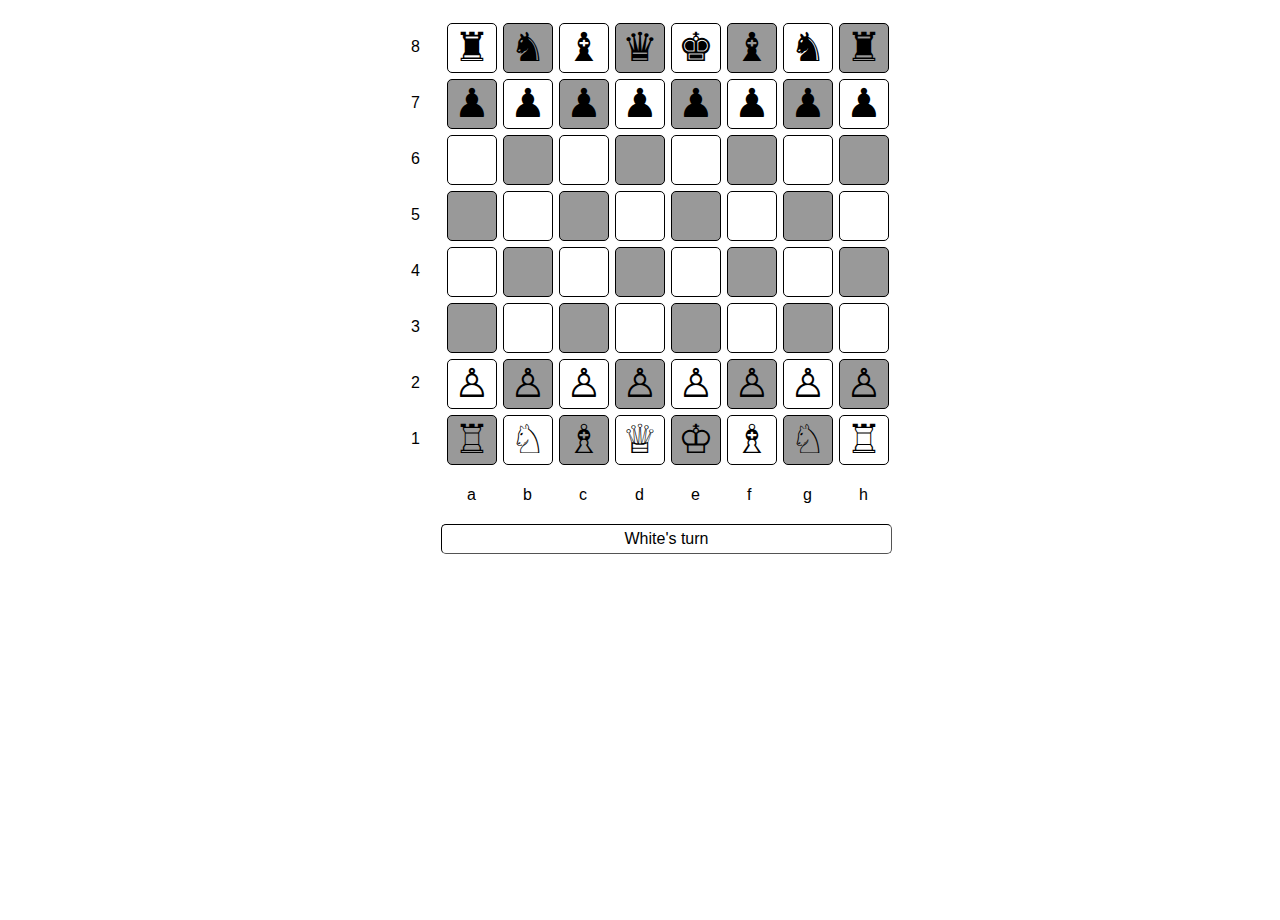
<file: index.html>
<!DOCTYPE html>
<html lang="en">

<head>
	<meta charset="UTF-8" />
	<title>Chess JS DEV</title>
	<link rel="stylesheet" href="./styles/chess_stylesheet.css" />
</head>

<body>
	<div id="game">
		<div class="cellprefix">8</div>
		<div class="gamecell" id="1_8"></div>
		<div class="gamecell grey" id="2_8"></div>
		<div class="gamecell" id="3_8"></div>
		<div class="gamecell grey" id="4_8"></div>
		<div class="gamecell" id="5_8"></div>
		<div class="gamecell grey" id="6_8"></div>
		<div class="gamecell" id="7_8"></div>
		<div class="gamecell grey" id="8_8"></div>

		<div class="cellprefix">7</div>
		<div class="gamecell grey" id="1_7"></div>
		<div class="gamecell" id="2_7"></div>
		<div class="gamecell grey" id="3_7"></div>
		<div class="gamecell" id="4_7"></div>
		<div class="gamecell grey" id="5_7"></div>
		<div class="gamecell" id="6_7"></div>
		<div class="gamecell grey" id="7_7"></div>
		<div class="gamecell" id="8_7"></div>

		<div class="cellprefix">6</div>
		<div class="gamecell" id="1_6"></div>
		<div class="gamecell grey" id="2_6"></div>
		<div class="gamecell" id="3_6"></div>
		<div class="gamecell grey" id="4_6"></div>
		<div class="gamecell" id="5_6"></div>
		<div class="gamecell grey" id="6_6"></div>
		<div class="gamecell" id="7_6"></div>
		<div class="gamecell grey" id="8_6"></div>

		<div class="cellprefix">5</div>
		<div class="gamecell grey" id="1_5"></div>
		<div class="gamecell" id="2_5"></div>
		<div class="gamecell grey" id="3_5"></div>
		<div class="gamecell" id="4_5"></div>
		<div class="gamecell grey" id="5_5"></div>
		<div class="gamecell" id="6_5"></div>
		<div class="gamecell grey" id="7_5"></div>
		<div class="gamecell" id="8_5"></div>

		<div class="cellprefix">4</div>
		<div class="gamecell" id="1_4"></div>
		<div class="gamecell grey" id="2_4"></div>
		<div class="gamecell" id="3_4"></div>
		<div class="gamecell grey" id="4_4"></div>
		<div class="gamecell" id="5_4"></div>
		<div class="gamecell grey" id="6_4"></div>
		<div class="gamecell" id="7_4"></div>
		<div class="gamecell grey" id="8_4"></div>

		<div class="cellprefix">3</div>
		<div class="gamecell grey" id="1_3"></div>
		<div class="gamecell" id="2_3"></div>
		<div class="gamecell grey" id="3_3"></div>
		<div class="gamecell" id="4_3"></div>
		<div class="gamecell grey" id="5_3"></div>
		<div class="gamecell" id="6_3"></div>
		<div class="gamecell grey" id="7_3"></div>
		<div class="gamecell" id="8_3"></div>

		<div class="cellprefix">2</div>
		<div class="gamecell" id="1_2"></div>
		<div class="gamecell grey" id="2_2"></div>
		<div class="gamecell" id="3_2"></div>
		<div class="gamecell grey" id="4_2"></div>
		<div class="gamecell" id="5_2"></div>
		<div class="gamecell grey" id="6_2"></div>
		<div class="gamecell" id="7_2"></div>
		<div class="gamecell grey" id="8_2"></div>

		<div class="cellprefix">1</div>
		<div class="gamecell grey" id="1_1"></div>
		<div class="gamecell" id="2_1"></div>
		<div class="gamecell grey" id="3_1"></div>
		<div class="gamecell" id="4_1"></div>
		<div class="gamecell grey" id="5_1"></div>
		<div class="gamecell" id="6_1"></div>
		<div class="gamecell grey" id="7_1"></div>
		<div class="gamecell" id="8_1"></div>

		<div class="cellprefix"></div>
		<div class="cellprefix">a</div>
		<div class="cellprefix">b</div>
		<div class="cellprefix">c</div>
		<div class="cellprefix">d</div>
		<div class="cellprefix">e</div>
		<div class="cellprefix">f</div>
		<div class="cellprefix">g</div>
		<div class="cellprefix">h</div>

		<div id="turn">White's turn</div>

	</div>

	<script src="https://cdnjs.cloudflare.com/ajax/libs/jquery/3.2.1/jquery.min.js"></script>
	<script src="./scripts/chess_script.js"></script>
</body>

</html>
</file>
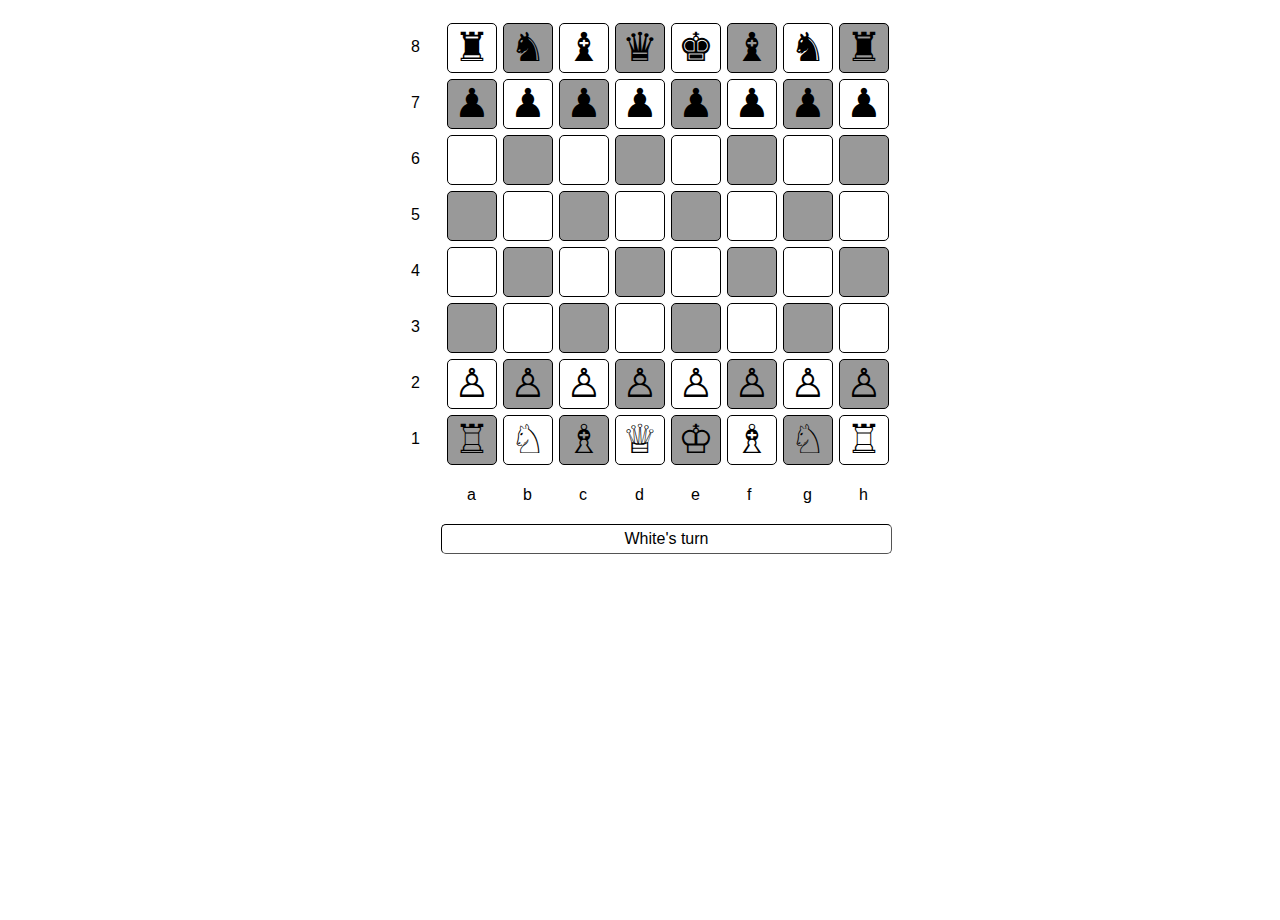
<file: chess.html>
<!DOCTYPE html>
<html lang="en">

<head>
	<meta charset="UTF-8" />
	<title>Chess JS DEV</title>
	<link rel="stylesheet" href="./styles/stylesheet.css" />
</head>

<body>
	<div id="game">
		<div class="cellprefix">8</div>
		<div class="gamecell" id="1_8"></div>
		<div class="gamecell grey" id="2_8"></div>
		<div class="gamecell" id="3_8"></div>
		<div class="gamecell grey" id="4_8"></div>
		<div class="gamecell" id="5_8"></div>
		<div class="gamecell grey" id="6_8"></div>
		<div class="gamecell" id="7_8"></div>
		<div class="gamecell grey" id="8_8"></div>

		<div class="cellprefix">7</div>
		<div class="gamecell grey" id="1_7"></div>
		<div class="gamecell" id="2_7"></div>
		<div class="gamecell grey" id="3_7"></div>
		<div class="gamecell" id="4_7"></div>
		<div class="gamecell grey" id="5_7"></div>
		<div class="gamecell" id="6_7"></div>
		<div class="gamecell grey" id="7_7"></div>
		<div class="gamecell" id="8_7"></div>

		<div class="cellprefix">6</div>
		<div class="gamecell" id="1_6"></div>
		<div class="gamecell grey" id="2_6"></div>
		<div class="gamecell" id="3_6"></div>
		<div class="gamecell grey" id="4_6"></div>
		<div class="gamecell" id="5_6"></div>
		<div class="gamecell grey" id="6_6"></div>
		<div class="gamecell" id="7_6"></div>
		<div class="gamecell grey" id="8_6"></div>

		<div class="cellprefix">5</div>
		<div class="gamecell grey" id="1_5"></div>
		<div class="gamecell" id="2_5"></div>
		<div class="gamecell grey" id="3_5"></div>
		<div class="gamecell" id="4_5"></div>
		<div class="gamecell grey" id="5_5"></div>
		<div class="gamecell" id="6_5"></div>
		<div class="gamecell grey" id="7_5"></div>
		<div class="gamecell" id="8_5"></div>

		<div class="cellprefix">4</div>
		<div class="gamecell" id="1_4"></div>
		<div class="gamecell grey" id="2_4"></div>
		<div class="gamecell" id="3_4"></div>
		<div class="gamecell grey" id="4_4"></div>
		<div class="gamecell" id="5_4"></div>
		<div class="gamecell grey" id="6_4"></div>
		<div class="gamecell" id="7_4"></div>
		<div class="gamecell grey" id="8_4"></div>

		<div class="cellprefix">3</div>
		<div class="gamecell grey" id="1_3"></div>
		<div class="gamecell" id="2_3"></div>
		<div class="gamecell grey" id="3_3"></div>
		<div class="gamecell" id="4_3"></div>
		<div class="gamecell grey" id="5_3"></div>
		<div class="gamecell" id="6_3"></div>
		<div class="gamecell grey" id="7_3"></div>
		<div class="gamecell" id="8_3"></div>

		<div class="cellprefix">2</div>
		<div class="gamecell" id="1_2"></div>
		<div class="gamecell grey" id="2_2"></div>
		<div class="gamecell" id="3_2"></div>
		<div class="gamecell grey" id="4_2"></div>
		<div class="gamecell" id="5_2"></div>
		<div class="gamecell grey" id="6_2"></div>
		<div class="gamecell" id="7_2"></div>
		<div class="gamecell grey" id="8_2"></div>

		<div class="cellprefix">1</div>
		<div class="gamecell grey" id="1_1"></div>
		<div class="gamecell" id="2_1"></div>
		<div class="gamecell grey" id="3_1"></div>
		<div class="gamecell" id="4_1"></div>
		<div class="gamecell grey" id="5_1"></div>
		<div class="gamecell" id="6_1"></div>
		<div class="gamecell grey" id="7_1"></div>
		<div class="gamecell" id="8_1"></div>

		<div class="cellprefix"></div>
		<div class="cellprefix">a</div>
		<div class="cellprefix">b</div>
		<div class="cellprefix">c</div>
		<div class="cellprefix">d</div>
		<div class="cellprefix">e</div>
		<div class="cellprefix">f</div>
		<div class="cellprefix">g</div>
		<div class="cellprefix">h</div>

		<div id="turn">White's turn</div>

	</div>

	<script src="https://cdnjs.cloudflare.com/ajax/libs/jquery/3.2.1/jquery.min.js"></script>
	<script src="./scripts/script.js"></script>
</body>

</html>
</file>
<file: styles/chess_stylesheet.css>
html,
body {
	width: 100%;
	height: 100%;
	padding: 0;
	margin: 0;
	font-family: sans-serif;
}

div * {
	padding: 0;
	margin: 0;
	box-sizing: border-box;
}

#turn {
	max-width: 451px;
	max-height: 30px;
	width: 100%;
	height: 100%;
	position: relative;
	float: right;
	border-radius: 5px;
	border: 1px solid rgb(0, 0, 0);
	border-style: inset;
	text-align: center;
	padding: 5px 0 0 0;
	background: #fff;
	transition: .85s linear;
}

.turnhighlight {
	background: #5cb85c !important;
	color: #fff;
}

#game {
	max-width: 504px;
	max-height: 504px;
	width: 100%;
	height: 100%;
	position: relative;
	margin: 20px auto;
}

.cellprefix {
	width: 100%;
	height: 100%;
	max-width: 50px;
	max-height: 50px;
	float: left;
	margin: 3px;
	padding: 15px 0 0 20px;
}

.gamecell {
	border: 1px solid #000;
	width: 100%;
	height: 100%;
	max-width: 50px;
	max-height: 50px;
	float: left;
	margin: 3px;
	transition: all 0.5s ease-in-out;
	border-radius: 5px;
	font-size: 30pt;
	padding: 0 0 0 6px;
	cursor: pointer;
	z-index: 1;
}

.gamecell:hover {
	color: #fff;
	background: rgba(37, 88, 228, 0.712);
	z-index: 2;
	transform: translate(10px, -10px);
	animation: neonBlueText 1.5s ease-in-out infinite alternate;
}

.grey {
	background: rgba(128, 128, 128, 0.801);
}

.green {
	/*background: green !important;*/
	background: rgb(65, 161, 73) !important;
}

.neonblue_txt {
	animation: neonBlueText 1.5s ease-in-out infinite alternate;
}

.neonorange_txt {
	animation: neonOrangeText 1.5s ease-in-out infinite alternate;
}

.neongreen_txt {
	animation: neonGreenText 1.5s ease-in-out infinite alternate;
}

/* --- N E O N    T E X T --- */
@keyframes neonBlueText {
	from {
		text-shadow: 0 0 10px #fff, 0 0 20px #fff, 0 0 30px #fff, 0 0 40px #228dff,
			0 0 70px #228dff, 0 0 80px #228dff, 0 0 100px #228dff, 0 0 150px #228dff;
	}

	to {
		text-shadow: 0 0 5px #fff, 0 0 10px #fff, 0 0 15px #fff, 0 0 20px #228dff,
			0 0 35px #228dff, 0 0 40px #228dff, 0 0 50px #228dff, 0 0 75px #228dff;
	}
}

@keyframes neonOrangeText {
	from {
		text-shadow: 0 0 10px #fff, 0 0 20px #fff, 0 0 30px #fff, 0 0 40px #ff9900,
			0 0 70px #ff9900, 0 0 80px #ff9900, 0 0 100px #ff9900, 0 0 150px #ff9900;
	}

	to {
		text-shadow: 0 0 5px #fff, 0 0 10px #fff, 0 0 15px #fff, 0 0 20px #ff9900,
			0 0 35px #ff9900, 0 0 40px #ff9900, 0 0 50px #ff9900, 0 0 75px #ff9900;
	}
}

@keyframes neonGreenText {
	from {
		text-shadow: 0 0 10px #fff, 0 0 20px #fff, 0 0 30px #fff, 0 0 40px #b6ff00,
			0 0 70px #b6ff00, 0 0 80px #b6ff00, 0 0 100px #b6ff00, 0 0 150px #b6ff00;
	}

	to {
		text-shadow: 0 0 5px #fff, 0 0 10px #fff, 0 0 15px #fff, 0 0 20px #b6ff00,
			0 0 35px #b6ff00, 0 0 40px #b6ff00, 0 0 50px #b6ff00, 0 0 75px #b6ff00;
	}
}

/* --- N E O N --- */

/* animation: neon 1.5s ease-in-out infinite alternate; */

@keyframes neonBlue {
	from {
		box-shadow: 0 0 10px #fff, 0 0 20px #fff, 0 0 30px #fff, 0 0 40px #228dff,
			0 0 70px #228dff, 0 0 80px #228dff, 0 0 100px #228dff, 0 0 150px #228dff;
	}

	to {
		box-shadow: 0 0 5px #fff, 0 0 10px #fff, 0 0 15px #fff, 0 0 20px #228dff,
			0 0 35px #228dff, 0 0 40px #228dff, 0 0 50px #228dff, 0 0 75px #228dff;
	}
}

/*! * * * * * * * * * * * * * * * * * * * *\
  CSShake :: shake-little
  v1.5.0
  CSS classes to move your DOM
  (c) 2015 @elrumordelaluz
  http://elrumordelaluz.github.io/csshake/
  Licensed under MIT
\* * * * * * * * * * * * * * * * * * * * */
.shake-little {
	display: inline-block;
	transform-origin: center center;
}

.shake-freeze,
.shake-constant.shake-constant--hover:hover,
.shake-trigger:hover .shake-constant.shake-constant--hover {
	animation-play-state: paused;
}

.shake-freeze:hover,
.shake-trigger:hover .shake-freeze,
.shake-little:hover,
.shake-trigger:hover .shake-little {
	animation-play-state: running;
}

@keyframes shake-little {
	2% {
		transform: translate(1px, 0px) rotate(0.5deg);
	}

	4% {
		transform: translate(1px, 0px) rotate(0.5deg);
	}

	6% {
		transform: translate(1px, 1px) rotate(0.5deg);
	}

	8% {
		transform: translate(0px, 0px) rotate(0.5deg);
	}

	10% {
		transform: translate(1px, 0px) rotate(0.5deg);
	}

	12% {
		transform: translate(0px, 0px) rotate(0.5deg);
	}

	14% {
		transform: translate(1px, 1px) rotate(0.5deg);
	}

	16% {
		transform: translate(0px, 1px) rotate(0.5deg);
	}

	18% {
		transform: translate(1px, 0px) rotate(0.5deg);
	}

	20% {
		transform: translate(0px, 1px) rotate(0.5deg);
	}

	22% {
		transform: translate(0px, 0px) rotate(0.5deg);
	}

	24% {
		transform: translate(0px, 0px) rotate(0.5deg);
	}

	26% {
		transform: translate(1px, 1px) rotate(0.5deg);
	}

	28% {
		transform: translate(0px, 1px) rotate(0.5deg);
	}

	30% {
		transform: translate(0px, 0px) rotate(0.5deg);
	}

	32% {
		transform: translate(1px, 1px) rotate(0.5deg);
	}

	34% {
		transform: translate(0px, 1px) rotate(0.5deg);
	}

	36% {
		transform: translate(0px, 1px) rotate(0.5deg);
	}

	38% {
		transform: translate(0px, 0px) rotate(0.5deg);
	}

	40% {
		transform: translate(1px, 0px) rotate(0.5deg);
	}

	42% {
		transform: translate(0px, 1px) rotate(0.5deg);
	}

	44% {
		transform: translate(0px, 1px) rotate(0.5deg);
	}

	46% {
		transform: translate(0px, 0px) rotate(0.5deg);
	}

	48% {
		transform: translate(1px, 0px) rotate(0.5deg);
	}

	50% {
		transform: translate(1px, 1px) rotate(0.5deg);
	}

	52% {
		transform: translate(0px, 0px) rotate(0.5deg);
	}

	54% {
		transform: translate(1px, 1px) rotate(0.5deg);
	}

	56% {
		transform: translate(0px, 1px) rotate(0.5deg);
	}

	58% {
		transform: translate(1px, 0px) rotate(0.5deg);
	}

	60% {
		transform: translate(1px, 1px) rotate(0.5deg);
	}

	62% {
		transform: translate(0px, 1px) rotate(0.5deg);
	}

	64% {
		transform: translate(0px, 0px) rotate(0.5deg);
	}

	66% {
		transform: translate(1px, 0px) rotate(0.5deg);
	}

	68% {
		transform: translate(0px, 0px) rotate(0.5deg);
	}

	70% {
		transform: translate(1px, 0px) rotate(0.5deg);
	}

	72% {
		transform: translate(1px, 1px) rotate(0.5deg);
	}

	74% {
		transform: translate(1px, 1px) rotate(0.5deg);
	}

	76% {
		transform: translate(0px, 0px) rotate(0.5deg);
	}

	78% {
		transform: translate(0px, 0px) rotate(0.5deg);
	}

	80% {
		transform: translate(1px, 0px) rotate(0.5deg);
	}

	82% {
		transform: translate(1px, 1px) rotate(0.5deg);
	}

	84% {
		transform: translate(0px, 1px) rotate(0.5deg);
	}

	86% {
		transform: translate(1px, 1px) rotate(0.5deg);
	}

	88% {
		transform: translate(1px, 1px) rotate(0.5deg);
	}

	90% {
		transform: translate(0px, 1px) rotate(0.5deg);
	}

	92% {
		transform: translate(1px, 0px) rotate(0.5deg);
	}

	94% {
		transform: translate(1px, 0px) rotate(0.5deg);
	}

	96% {
		transform: translate(1px, 0px) rotate(0.5deg);
	}

	98% {
		transform: translate(1px, 1px) rotate(0.5deg);
	}

	0%,
	100% {
		transform: translate(0, 0) rotate(0);
	}
}

.shake-little:hover,
.shake-trigger:hover .shake-little,
.shake-little.shake-freeze,
.shake-little.shake-constant {
	animation-name: shake-little;
	animation-duration: 100ms;
	animation-timing-function: ease-in-out;
	animation-iteration-count: infinite;
}
</file>
<file: styles/stylesheet.css>
html,
body {
	width: 100%;
	height: 100%;
	padding: 0;
	margin: 0;
	font-family: sans-serif;
}

div * {
	padding: 0;
	margin: 0;
	box-sizing: border-box;
}

#turn {
	max-width: 451px;
	max-height: 30px;
	width: 100%;
	height: 100%;
	position: relative;
	float: right;
	border-radius: 5px;
	border: 1px solid rgb(0, 0, 0);
	border-style: inset;
	text-align: center;
	padding: 5px 0 0 0;
	background: #fff;
	transition: .85s linear;
}

.turnhighlight {
	background: #5cb85c !important;
	color: #fff;
}

#game {
	max-width: 504px;
	max-height: 504px;
	width: 100%;
	height: 100%;
	position: relative;
	margin: 20px auto;
}

.cellprefix {
	width: 100%;
	height: 100%;
	max-width: 50px;
	max-height: 50px;
	float: left;
	margin: 3px;
	padding: 15px 0 0 20px;
}

.gamecell {
	border: 1px solid #000;
	width: 100%;
	height: 100%;
	max-width: 50px;
	max-height: 50px;
	float: left;
	margin: 3px;
	transition: all 0.5s ease-in-out;
	border-radius: 5px;
	font-size: 30pt;
	padding: 0 0 0 6px;
	cursor: pointer;
	z-index: 1;
}

.gamecell:hover {
	color: #fff;
	background: rgba(37, 88, 228, 0.712);
	z-index: 2;
	transform: translate(10px, -10px);
	animation: neonBlueText 1.5s ease-in-out infinite alternate;
}

.grey {
	background: rgba(128, 128, 128, 0.801);
}

.green {
	/*background: green !important;*/
	background: rgb(65, 161, 73) !important;
}

.neonblue_txt {
	animation: neonBlueText 1.5s ease-in-out infinite alternate;
}

.neonorange_txt {
	animation: neonOrangeText 1.5s ease-in-out infinite alternate;
}

.neongreen_txt {
	animation: neonGreenText 1.5s ease-in-out infinite alternate;
}

/* --- N E O N    T E X T --- */
@keyframes neonBlueText {
	from {
		text-shadow: 0 0 10px #fff, 0 0 20px #fff, 0 0 30px #fff, 0 0 40px #228dff,
			0 0 70px #228dff, 0 0 80px #228dff, 0 0 100px #228dff, 0 0 150px #228dff;
	}

	to {
		text-shadow: 0 0 5px #fff, 0 0 10px #fff, 0 0 15px #fff, 0 0 20px #228dff,
			0 0 35px #228dff, 0 0 40px #228dff, 0 0 50px #228dff, 0 0 75px #228dff;
	}
}

@keyframes neonOrangeText {
	from {
		text-shadow: 0 0 10px #fff, 0 0 20px #fff, 0 0 30px #fff, 0 0 40px #ff9900,
			0 0 70px #ff9900, 0 0 80px #ff9900, 0 0 100px #ff9900, 0 0 150px #ff9900;
	}

	to {
		text-shadow: 0 0 5px #fff, 0 0 10px #fff, 0 0 15px #fff, 0 0 20px #ff9900,
			0 0 35px #ff9900, 0 0 40px #ff9900, 0 0 50px #ff9900, 0 0 75px #ff9900;
	}
}

@keyframes neonGreenText {
	from {
		text-shadow: 0 0 10px #fff, 0 0 20px #fff, 0 0 30px #fff, 0 0 40px #b6ff00,
			0 0 70px #b6ff00, 0 0 80px #b6ff00, 0 0 100px #b6ff00, 0 0 150px #b6ff00;
	}

	to {
		text-shadow: 0 0 5px #fff, 0 0 10px #fff, 0 0 15px #fff, 0 0 20px #b6ff00,
			0 0 35px #b6ff00, 0 0 40px #b6ff00, 0 0 50px #b6ff00, 0 0 75px #b6ff00;
	}
}

/* --- N E O N --- */

/* animation: neon 1.5s ease-in-out infinite alternate; */

@keyframes neonBlue {
	from {
		box-shadow: 0 0 10px #fff, 0 0 20px #fff, 0 0 30px #fff, 0 0 40px #228dff,
			0 0 70px #228dff, 0 0 80px #228dff, 0 0 100px #228dff, 0 0 150px #228dff;
	}

	to {
		box-shadow: 0 0 5px #fff, 0 0 10px #fff, 0 0 15px #fff, 0 0 20px #228dff,
			0 0 35px #228dff, 0 0 40px #228dff, 0 0 50px #228dff, 0 0 75px #228dff;
	}
}

/*! * * * * * * * * * * * * * * * * * * * *\
  CSShake :: shake-little
  v1.5.0
  CSS classes to move your DOM
  (c) 2015 @elrumordelaluz
  http://elrumordelaluz.github.io/csshake/
  Licensed under MIT
\* * * * * * * * * * * * * * * * * * * * */
.shake-little {
	display: inline-block;
	transform-origin: center center;
}

.shake-freeze,
.shake-constant.shake-constant--hover:hover,
.shake-trigger:hover .shake-constant.shake-constant--hover {
	animation-play-state: paused;
}

.shake-freeze:hover,
.shake-trigger:hover .shake-freeze,
.shake-little:hover,
.shake-trigger:hover .shake-little {
	animation-play-state: running;
}

@keyframes shake-little {
	2% {
		transform: translate(1px, 0px) rotate(0.5deg);
	}

	4% {
		transform: translate(1px, 0px) rotate(0.5deg);
	}

	6% {
		transform: translate(1px, 1px) rotate(0.5deg);
	}

	8% {
		transform: translate(0px, 0px) rotate(0.5deg);
	}

	10% {
		transform: translate(1px, 0px) rotate(0.5deg);
	}

	12% {
		transform: translate(0px, 0px) rotate(0.5deg);
	}

	14% {
		transform: translate(1px, 1px) rotate(0.5deg);
	}

	16% {
		transform: translate(0px, 1px) rotate(0.5deg);
	}

	18% {
		transform: translate(1px, 0px) rotate(0.5deg);
	}

	20% {
		transform: translate(0px, 1px) rotate(0.5deg);
	}

	22% {
		transform: translate(0px, 0px) rotate(0.5deg);
	}

	24% {
		transform: translate(0px, 0px) rotate(0.5deg);
	}

	26% {
		transform: translate(1px, 1px) rotate(0.5deg);
	}

	28% {
		transform: translate(0px, 1px) rotate(0.5deg);
	}

	30% {
		transform: translate(0px, 0px) rotate(0.5deg);
	}

	32% {
		transform: translate(1px, 1px) rotate(0.5deg);
	}

	34% {
		transform: translate(0px, 1px) rotate(0.5deg);
	}

	36% {
		transform: translate(0px, 1px) rotate(0.5deg);
	}

	38% {
		transform: translate(0px, 0px) rotate(0.5deg);
	}

	40% {
		transform: translate(1px, 0px) rotate(0.5deg);
	}

	42% {
		transform: translate(0px, 1px) rotate(0.5deg);
	}

	44% {
		transform: translate(0px, 1px) rotate(0.5deg);
	}

	46% {
		transform: translate(0px, 0px) rotate(0.5deg);
	}

	48% {
		transform: translate(1px, 0px) rotate(0.5deg);
	}

	50% {
		transform: translate(1px, 1px) rotate(0.5deg);
	}

	52% {
		transform: translate(0px, 0px) rotate(0.5deg);
	}

	54% {
		transform: translate(1px, 1px) rotate(0.5deg);
	}

	56% {
		transform: translate(0px, 1px) rotate(0.5deg);
	}

	58% {
		transform: translate(1px, 0px) rotate(0.5deg);
	}

	60% {
		transform: translate(1px, 1px) rotate(0.5deg);
	}

	62% {
		transform: translate(0px, 1px) rotate(0.5deg);
	}

	64% {
		transform: translate(0px, 0px) rotate(0.5deg);
	}

	66% {
		transform: translate(1px, 0px) rotate(0.5deg);
	}

	68% {
		transform: translate(0px, 0px) rotate(0.5deg);
	}

	70% {
		transform: translate(1px, 0px) rotate(0.5deg);
	}

	72% {
		transform: translate(1px, 1px) rotate(0.5deg);
	}

	74% {
		transform: translate(1px, 1px) rotate(0.5deg);
	}

	76% {
		transform: translate(0px, 0px) rotate(0.5deg);
	}

	78% {
		transform: translate(0px, 0px) rotate(0.5deg);
	}

	80% {
		transform: translate(1px, 0px) rotate(0.5deg);
	}

	82% {
		transform: translate(1px, 1px) rotate(0.5deg);
	}

	84% {
		transform: translate(0px, 1px) rotate(0.5deg);
	}

	86% {
		transform: translate(1px, 1px) rotate(0.5deg);
	}

	88% {
		transform: translate(1px, 1px) rotate(0.5deg);
	}

	90% {
		transform: translate(0px, 1px) rotate(0.5deg);
	}

	92% {
		transform: translate(1px, 0px) rotate(0.5deg);
	}

	94% {
		transform: translate(1px, 0px) rotate(0.5deg);
	}

	96% {
		transform: translate(1px, 0px) rotate(0.5deg);
	}

	98% {
		transform: translate(1px, 1px) rotate(0.5deg);
	}

	0%,
	100% {
		transform: translate(0, 0) rotate(0);
	}
}

.shake-little:hover,
.shake-trigger:hover .shake-little,
.shake-little.shake-freeze,
.shake-little.shake-constant {
	animation-name: shake-little;
	animation-duration: 100ms;
	animation-timing-function: ease-in-out;
	animation-iteration-count: infinite;
}
</file>
